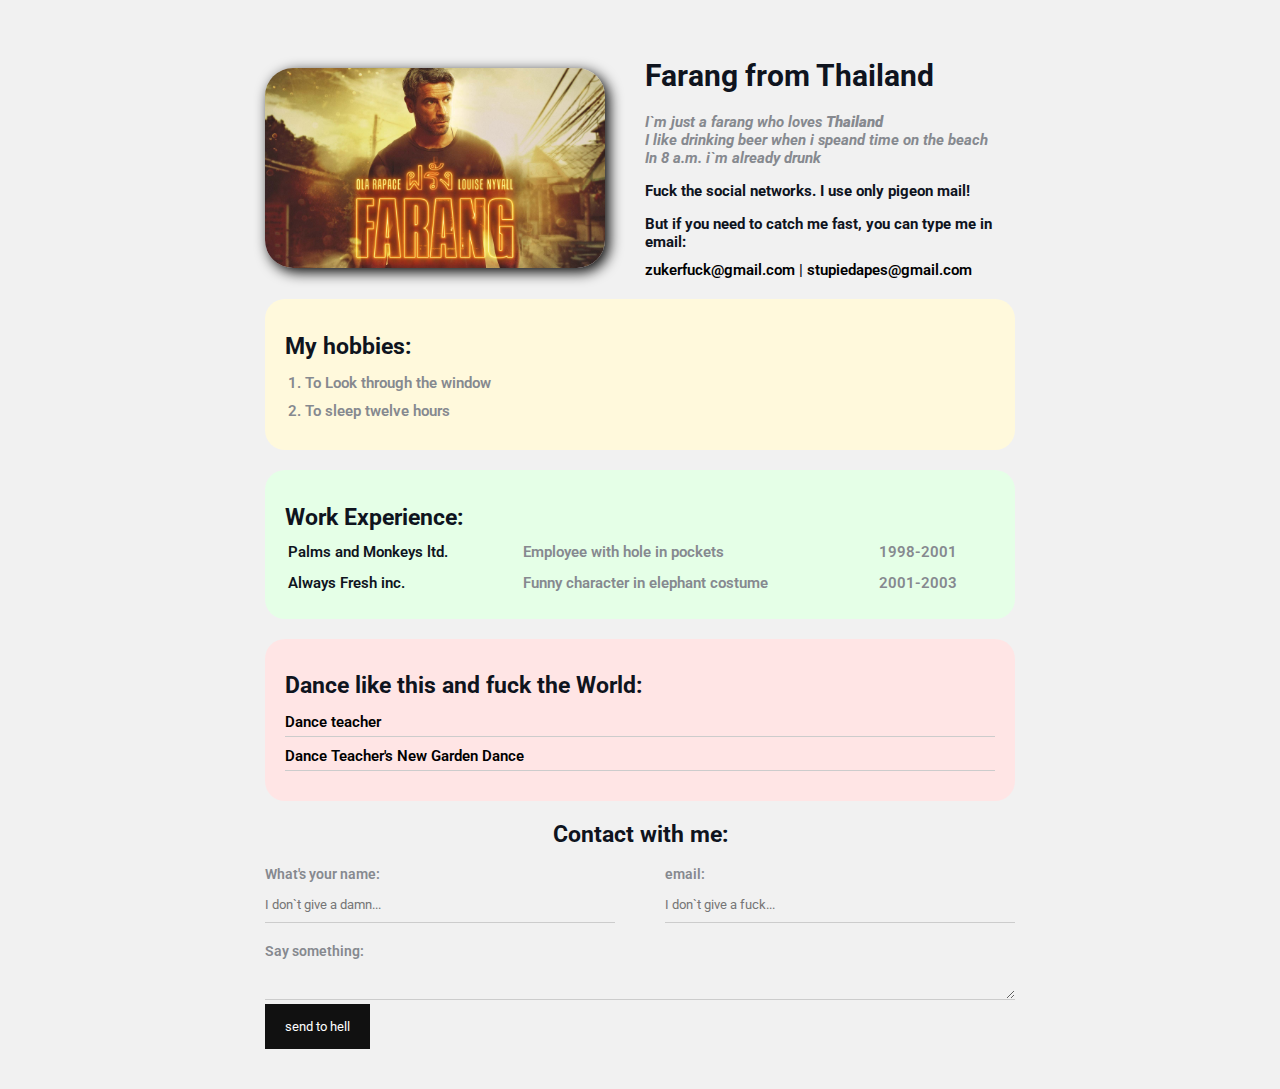
<file: index.html>
<!DOCTYPE html>
<html>
  <head>
    <meta charset="UTF-8" />
    <title>Saadee kap</title>
    <link rel="stylesheet" href="styles.css" />
  </head>
  <body>
    <div class="container">
      <div class="info">
        <img src="FARANG_MAIN.jpg" alt="Farang" class="farang" />
        <div class="info-text">
        <h1>Farang from Thailand</h1>
        <p>I`m just a farang who loves <strong>Thailand</strong></p>
        <p>I like drinking beer when i speand time on the beach</p>
        <p>In 8 a.m. i`m already drunk</p>

        <h3>Fuck the social networks. I use only pigeon mail!</h3>
        <h3>But if you need to catch me fast, you can type me in email:</h3>

        <a href="zukerfuck@gmail.com" target="_blank">zukerfuck@gmail.com</a>
        |
        <a href="stupiedapes@gmail.com" target="_blank"
          >stupiedapes@gmail.com</a
        >
        </div>
      </div>

      <div class="card bg-yellow">
        <h2>My hobbies:</h2>
        <ol class="list">
          <li>To Look through the window</li>
          <li>To sleep twelve hours</li>
        </ol>
      </div>

      <div class="card bg-green">
        <h2>Work Experience:</h2>
        <table class="table">
          <tr>
            <td>Palms and Monkeys ltd.</td>
            <td>Employee with hole in pockets</td>
            <td>1998-2001</td>
          </tr>
          <tr>
            <td>Always Fresh inc.</td>
            <td>Funny character in elephant costume</td>
            <td>2001-2003</td>
          </tr>
        </table>
      </div>

      <div class="card bg-red">
        <h2>Dance like this and fuck the World:</h2>
        <ul class="link-list">
          <li>
            <a
              href="https://www.youtube.com/watch?v=ZkNMZlkrzaU"
              target="_blank"
              >Dance teacher</a
            >
          </li>
          <li>
            <a
              href="https://www.youtube.com/watch?v=Hse2AS1A14o"
              target="_blank"
              >Dance Teacher's New Garden Dance</a
            >
          </li>
        </ul>
      </div>

      <div class="contact">
      <h2>Contact with me:</h2>
      <form action="/">
      <div class="row"> 
      <div class="form-group">                               
        <label for="name">What's your name:</label>
        <input type="text" id="name" placeholder="I don`t give a damn..." />
      </div>
      <div class="form-group">
        <label for="email">email:</label>
        <input type="email" id="email" placeholder="I don`t give a fuck..." />
      </div>
      </div>
      <div class="form-group">
        <label for="text">Say something:</label>
        <textarea id="text" cols="43" rows="1"></textarea>
      </div>

        <input class="btn" type="submit" value="send to hell" />
      </form>
    </div>

    <div class="position">
      <div class="box"></div>
    </div>

    <div style="margin-bottom: 40px"></div>
  </body>
</html>
</file>
<file: styles.css>
@import url('https://fonts.googleapis.com/css2?family=Roboto:ital@1&display=swap');

body {
  background-color: #f1f1f1;
  color: #0f141e;

  font-size: 15px;
  font-weight: 600;
  font-family: 'Roboto', sans-serif;

  /*font: normal 15px 'Roboto', sans-serif;*/
}

a {
  color: black;
  text-decoration: none;
}

a:hover {
  text-decoration: underline;
}

a:active {
  color: cadetblue;
}

a:visited {
  color: gray;
}

.farang {
  width: 340px;
  height: 200px;
  border-radius: 28px;
  box-shadow: 4px 4px 14px rgb(0, 0, 0, 25);
  margin-top: 30px;
}

.info p {
  color: #86898f;
  margin: 0;
  font-style: italic;
  font-weight: bold;
}

.info-text {
  margin-left: 40px;
}

.info-text h3 {
  margin-bottom: 10px;
  font-size: inherit;
}

.container {
  max-width: 750px;
  margin: auto;
  padding-top: 30px;
}

.info {
  display: flex;
  margin-bottom: 20px;
}

@media (max-width: 700px) {
  .info {
    text-align: center;
    display: block;
  }
}

/*.box-model > div {
  float: left;
  background: black;
  height: 200px;
  width: 25%;
  border: 4px solid red;
  box-sizing: border-box;
}*/

.card {
  padding: 15px 20px;
  margin-bottom: 20px;
  border-radius: 20px;
}

.bg-yellow {
  background: #fff9dc;
}

.bg-green {
  background: #e5ffe7;
}

.bg-red {
  background: #ffe5e5;
}

.card h2 {
  margin-bottom: 10px;
}

.list {
  padding: 0 20px;
}

.list li {
  color: #86898f;
  margin-bottom: 10px;
}

.table {
  width: 100%;
}

.table td {
  padding-bottom: 10px;
}

.table td:nth-child(2),
.table td:nth-child(3) {
  color: #86898f;
}

/*.table tr:nth-child(odd) {
  background: red;
}*/

.link-list {
  list-style: none;
  padding: 0;
}

.link-list li {
  margin-bottom: 10px;
  padding-bottom: 5px;
  border-bottom: 1px solid #ccc;
}

.contact h2 {
  text-align: center;
}

.form-group label {
  display: block;
  font-size: 14px;
  color: #86898f;
}

.form-group input,
.form-group textarea {
  width: 100%;
  box-sizing: border-box;
  border: none;
  border-bottom: 1px solid #ccc;
  color: black;
  padding: 15px 0 10px;
  outline: none;
  font-family: inherit;
  background: transparent;
}

.row {
  display: flex;
  margin-bottom: 20px;
}

.row > .form-group {
  width: 50%;
}

.row > .form-group:first-child {
  margin-right: 50px;
}

.btn {
  background: #111;
  padding: 15px 20px;
  color: white;
  border: none;
  font-family: inherit;
  cursor: pointer;
}

.btn:hover {
  opacity: 0.9;
}

/*
.position {
  position: relative;
  border: 4px solid black;
  margin-top: 40px;
  padding: 40px;
  height: 300px;
}

.box {
  position: fixed;
  bottom: 50px;
  right: 50px;
  border-radius: 50%;
  width: 50px;
  height: 50px;
  background: lightcoral;
}
*/
</file>
